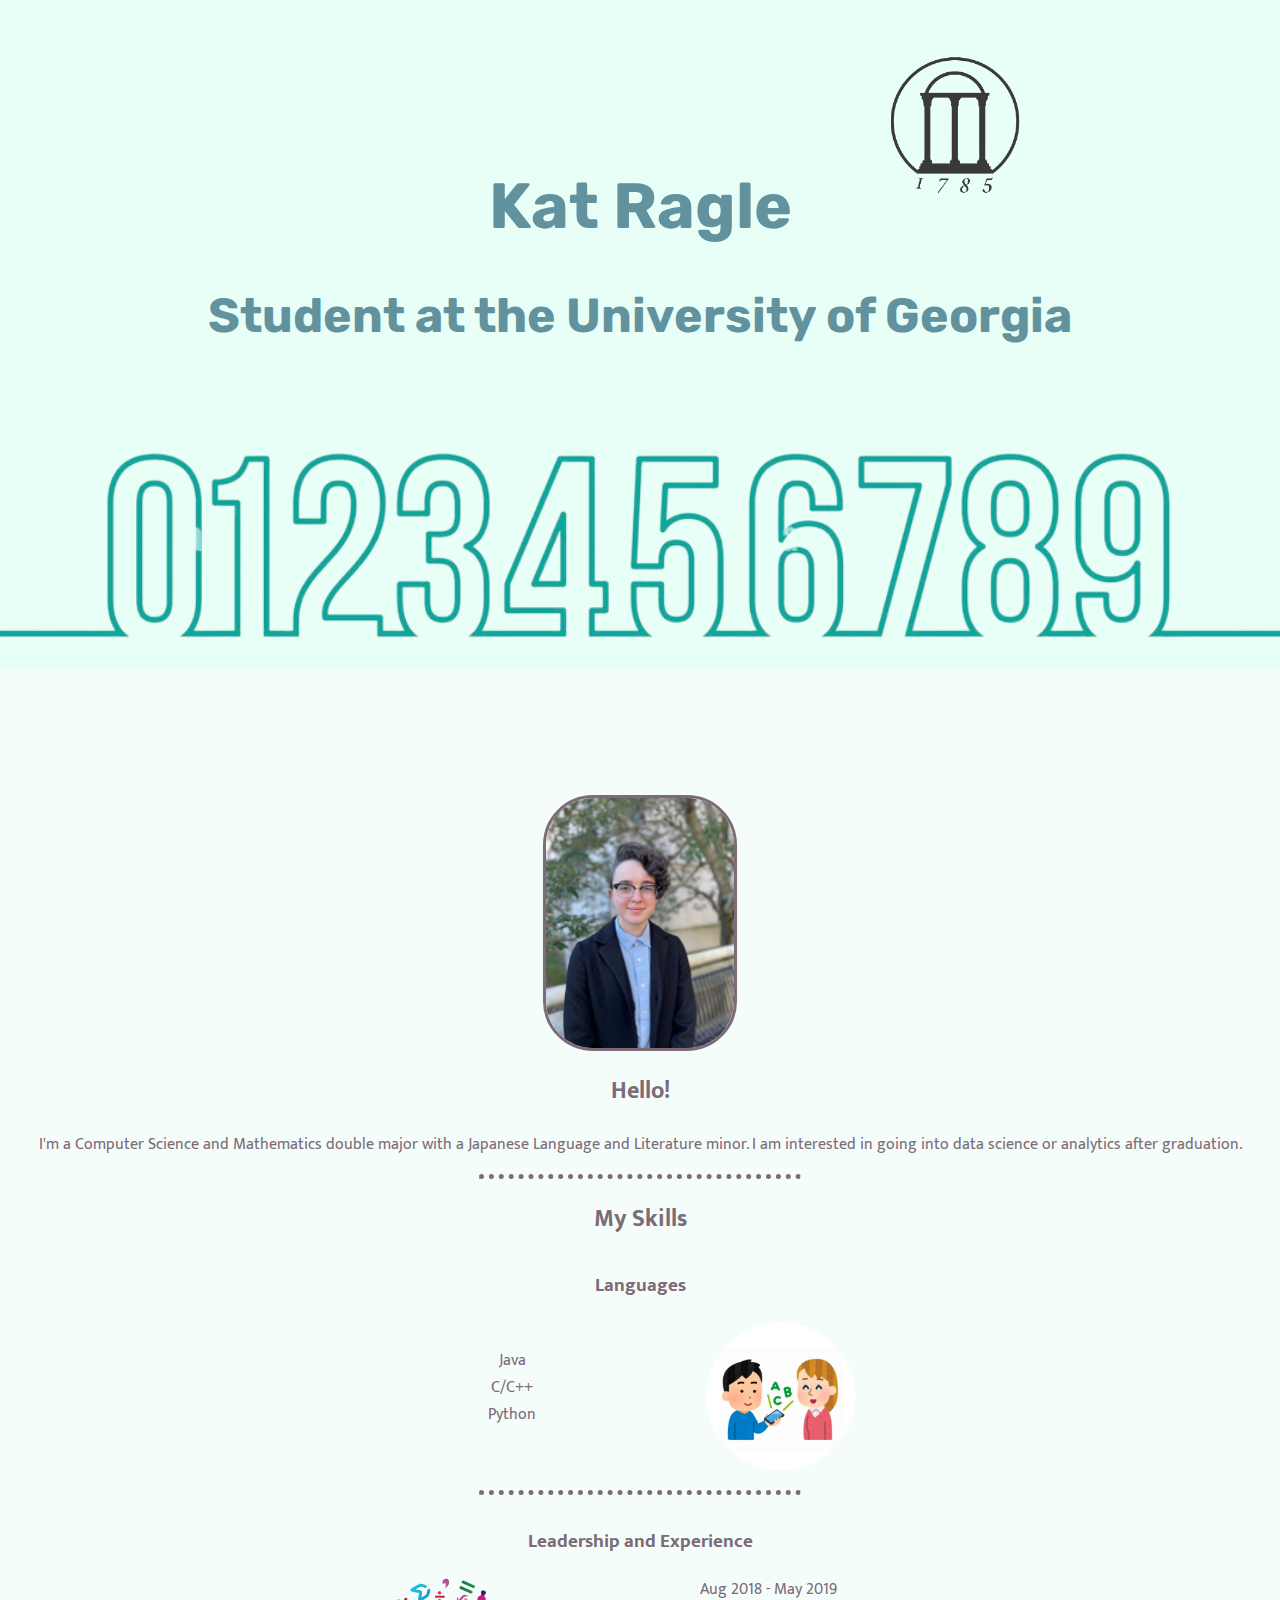
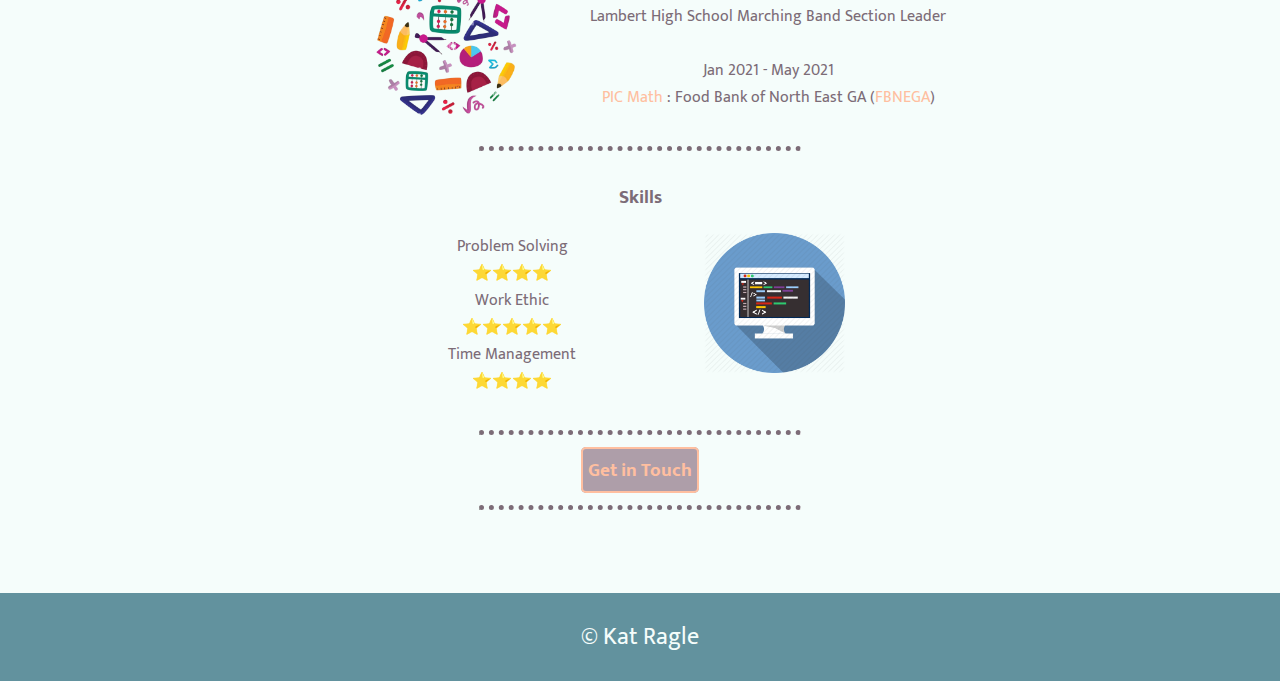
<file: index.html/index.html>
<!DOCTYPE html>
<html lang="en">
<head>
    <meta charset="UTF-8">
    <meta http-equiv="X-UA-Compatible" content="IE=edge">
    <meta name="viewport" content="width=device-width, initial-scale=1.0">
    <title>Kat Ragle</title>
    <link rel="stylesheet" href="css/style_cv.css">
    <link rel="stylesheet" href="https://fonts.googleapis.com/css?family=Rubik|Mukta">
</head>

<body>
    <div class="top">
        <img src="images/arch-removebg-preview.png" atl="This is an image of the uga arch logo" class="arch">
        <h1>Kat Ragle</h1>
        <h2>Student at the University of Georgia</h2>
        <img src="images/numberline-removebg-preview.png" alt="A line of numbers" class="horizon">         
    </div>

    <div class="middle">
        <img src="images/Professional_Headshot.jpg" height="250px" class="headshot" alt="This is a picture of Kat.">
        <h2>Hello!</h2>
        <p>I'm a Computer Science and Mathematics double major with a Japanese Language and Literature minor. I am interested in going into data science or analytics after graduation.</p>

        <hr>

        
        <h2>My Skills</h2>
    
        <div class="row">
            <h3>Languages</h3>
            <div class="right2">  
                <img src="images/language.png" alt="This is an image of two people talking to each other" class="language">  
            </div>
            <div class="left2">
                <br>
                <dl>
                    <dt>Java</dt>
                    <dt>C/C++</dt>
                    <dt>Python</dt>
                </dl>
            </div>
        </div>
        
        <div class="break"></div>
        <hr>

        <div class="row">
            <h3>Leadership and Experience</h3>
            <div class="right1">
                <dl>
                <dt>Aug 2018 - May 2019</dt>
                    <dd>Lambert High School Marching Band Section Leader</dd><br>
                <dt>Jan 2021 - May 2021</dt>
                    <dd><a target="_blank" href="https://www.math.uga.edu/news/stories/2022/uga-pic-math-mentioned-11alive-interview">PIC Math</a> : Food Bank of North East GA (<a href="https://foodbanknega.org/" target="_blank">FBNEGA</a>)</dd>
                </dl>
                <br>
            </div>
            <div class="left1">
                <img src="images/filler2-removebg-preview.png" class="filler2"  alt="This is an image of math symbols">
            </div>
        </div>

        <div class="break"></div>
        <hr>

        <div class="row">
            <h3>Skills</h3>
            <div class="right2">
                <img src="images/filler1.jpg" atl="This is an image of a computer" class="filler1">
            </div>

            <div class="left2">
            <dl>
                <dt>Problem Solving</dt> <dd>⭐⭐⭐⭐</dd>
                <dt>Work Ethic</dt> <dd>⭐⭐⭐⭐⭐</dd>
                <dt>Time Management</dt> <dd>⭐⭐⭐⭐</dd>
            </dl>
            </div>
        </div>   
        
        <div class="break"></div>
        <br>

        <hr>
        <h3><a class="contact" href="contact.html">Get in Touch</a></h3>
        <hr>

    </div>
        
    <div class="bottom">
        <p>&copy; Kat Ragle</p>
    </div>

</body>
</html>
</file>
<file: index.html/css/style_cv.css>
body {
    margin: 0px;
    text-align: center;
    color:rgb(124, 108, 119);
    background-color: rgb(245, 253, 251);
}

h3 {
    font-size: 1.2em;
}


.top {
    display: block;
    padding-top: 125px;
    font-family: "Rubik", Montserrat;
    color: rgb(98, 146, 158);
    background-color: rgb(231, 255, 247);
    font-size: 2em;
}

.middle {
    padding-top: 125px;
    padding-bottom: 75px;
    font-family: "Mukta", Montserrat;
}
 
.bottom {
    background-color: rgb(98, 146, 158);
    font-family: "Mukta", Montserrat;
    font-size: 1.5em;
    position: absolute;
    left: 0;
    bottom: 1;
    width: 100%;
    text-align: center;
    color: rgb(245, 253, 251);
}


a {
    color: rgb(255, 191, 160);
    text-decoration: none;
}

a:hover{
    color: salmon;
}


.contact{
    padding: 5px;
    border: 2px solid;
    border-radius: 5px;
    background-color: rgb(174, 158, 169);
}
.contact:hover {
    background-color: rgb(144, 128, 139);
    color: salmon;
}


hr {
    border-top: dotted rgb(124, 108, 119) 5px; 
    border-bottom: none;
    width: 25%;
}


.arch{
    position: absolute;
    top: 50px;
    right: 250px;
    width:150px;
}

.language {
    width:60%;
}

.filler1 {
    width:55%
}

.filler2 {
    width:65%;
}

.top1 {

}

.horizon {
    position: absolute bottom; 
    width: 100%;
    bottom: 0;
    margin-bottom: 0px; 
}


.headshot {
    display: block;
    margin-left: auto;
    margin-right: auto;
    border: solid;
    position: relative;
    text-align: center;
    border-radius: 50px;
}


.row{
    width: 50%;
    margin: 30px auto;
}

.col{
    display: inline-block;
}

.left1 {
    float: left;
    width: 40%;
    box-align:right;
}

.right1 {
    float: right;
    width: 60%;
    box-align: left;
}

.left2 {
    float: left;
    width: 60%;
}

.right2 {
    float: right;
    width: 40%;
    text-align: left;
}



dl{
    margin: 0;
    padding: 0 0 0 0;
    border: none;
}
dd{
    margin: 0 0 0 0;
    padding: 0 0 0 0;
}



.break {
    display: block;
    clear:both;
    width: 100%;
}

textarea {
    background-color: rgb(245, 253, 251);
}
input {
    background-color: rgb(245, 253, 251);
}
</file>
